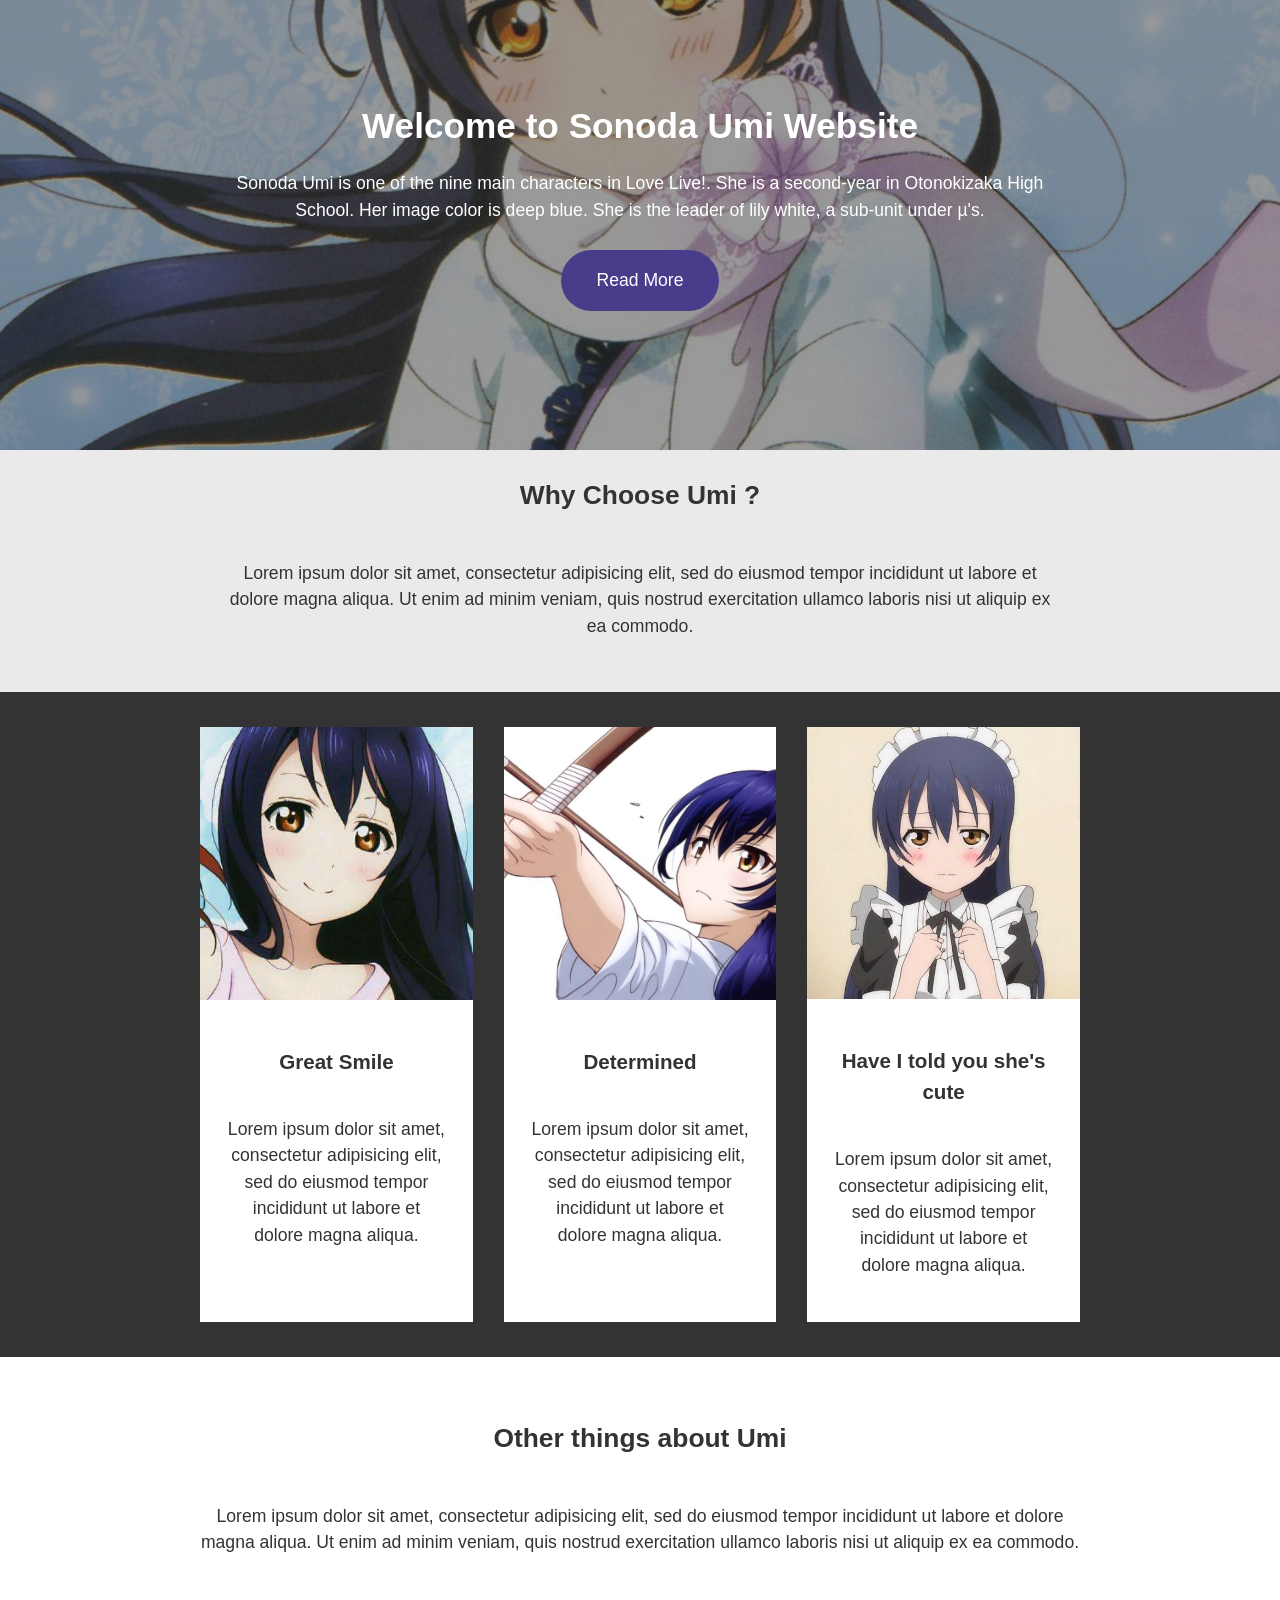
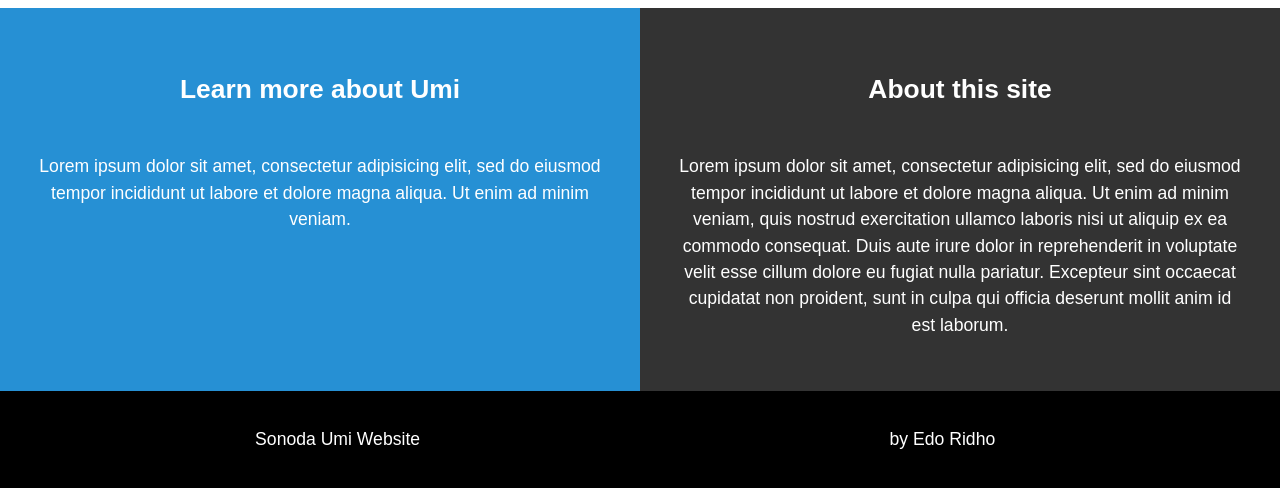
<file: index.html>
<!DOCTYPE html>
<html>
<head>
	<meta charset="utf-8">
	<title>Sonoda Umi</title>
	<link rel="stylesheet" type="text/css" href="style.css">
	<link rel="shortcut icon" href="favicon.ico">
</head>
<body>
	<header id="showcase" class="grid">
		<div class="bg-image"></div>
		<div class="content-wrap">
			<h1>Welcome to Sonoda Umi Website</h1>
			<p>Sonoda Umi is one of the nine main characters in Love Live!. She is a second-year in Otonokizaka High School. Her image
			color is deep blue. She is the leader of lily white, a sub-unit under µ's.</p>
			<a href="#section-b" class="btn">Read More</a>
		</div>
	</header>

	<main id="main">
		<section id="section-a" class="grid">
			<div class="content-wrap">
				<h2 class="content-title"> Why Choose Umi ? </h2>
				<div class="content-text">
				<p>Lorem ipsum dolor sit amet, consectetur adipisicing elit, sed do eiusmod
				tempor incididunt ut labore et dolore magna aliqua. Ut enim ad minim veniam,
				quis nostrud exercitation ullamco laboris nisi ut aliquip ex ea commodo.</p>
				</div>
			</div>
		</section>
		<section id="section-b" class="grid">
			<ul>
				<li>
					<div class="card">
						<img src="img/card1.jpg" alt="umi smile">
					</div>
					<div class="card-content">
						<h3 class="card-title">Great Smile</h3>
						<p>Lorem ipsum dolor sit amet, consectetur adipisicing elit, sed do eiusmod
						tempor incididunt ut labore et dolore magna aliqua.</p>
					</div>
				</li>
				<li>
					<div class="card">
						<img src="img/cards2.jpg" alt="umi archer">
					</div>
					<div class="card-content">
						<h3 class="card-title">Determined</h3>
						<p>Lorem ipsum dolor sit amet, consectetur adipisicing elit, sed do eiusmod
						tempor incididunt ut labore et dolore magna aliqua.</p>
					</div>
				</li>
				<li>
					<div class="card">
						<img src="img/card3.jpg" alt="umi is best girl">
					</div>
					<div class="card-content">
						<h3 class="card-title">Have I told you she's cute</h3>
						<p>Lorem ipsum dolor sit amet, consectetur adipisicing elit, sed do eiusmod
						tempor incididunt ut labore et dolore magna aliqua.</p>
					</div>
				</li>
			</ul>
		</section>
		<section id="section-c" class="grid">
			<div class="content-wrap">
				<h2 class="content-title">Other things about Umi</h2>
				<p>Lorem ipsum dolor sit amet, consectetur adipisicing elit, sed do eiusmod
				tempor incididunt ut labore et dolore magna aliqua. Ut enim ad minim veniam,
				quis nostrud exercitation ullamco laboris nisi ut aliquip ex ea commodo.</p>
			</div>
		</section>
		<section id="section-d" class="grid">
			<div class="box">
				<h2 class="content-title">Learn more about Umi</h2>
				<p>Lorem ipsum dolor sit amet, consectetur adipisicing elit, sed do eiusmod
				tempor incididunt ut labore et dolore magna aliqua. Ut enim ad minim veniam.</p>
			</div>
			<div class="box">
				<h2 class="content-title">About this site</h2>
				<p>Lorem ipsum dolor sit amet, consectetur adipisicing elit, sed do eiusmod
				tempor incididunt ut labore et dolore magna aliqua. Ut enim ad minim veniam,
				quis nostrud exercitation ullamco laboris nisi ut aliquip ex ea commodo
				consequat. Duis aute irure dolor in reprehenderit in voluptate velit esse
				cillum dolore eu fugiat nulla pariatur. Excepteur sint occaecat cupidatat non
				proident, sunt in culpa qui officia deserunt mollit anim id est laborum.</p>
			</div>
		</section>
	</main>
	<footer id="main-footer" class="grid">
		<div>Sonoda Umi Website</div>
		<div>by Edo Ridho</div>
	</footer>
</body>
</html>
</file>
<file: style.css>
body {
	margin: 0;
	font-family: sans-serif;
	background-color: #333;
	color: white;
	font-size: 1.1em;
	line-height: 1.5;
	text-align: center;
}

img {
	display: block;
	width: 100%;
	height: auto;
}

h1, h2, h3 {
	margin: 0;
	padding: 1em 0;
}

p {
	margin: 0;
	padding: 1em 0;
}

.btn {
	display: inline-block;
	background-color: #483d8b;
	color: white;
	text-decoration: none;
	padding: 1em 2em;
	border-radius: 50px;
	margin: 0.5em 0em;
}

.btn:hover {
	background-color: #eaeaea;
	color: #333;
}

#showcase {
	min-height: 450px;
	color: white;
	text-align: center;
}

#showcase .bg-image {
	position: absolute;
	background: #333 url(bg.jpg);
	background-position: center;
	background-repeat: no-repeat;
	background-size: auto;
	width: 100%;
	height: 450px;
	z-index: -1;
	opacity: 0.5;
}

#showcase h1 {
	padding-top: 100px;
	padding-bottom: 0;
}

#showcase .content-wrap,
#section-a .content-wrap {
	padding: 0 1.5em;
}

#section-a {
	background: #eaeaea;
	color: #333;
	padding-bottom: 2em;
}

#section-b {
	padding: 2em 1em 1em;
}

#section-b ul {
	list-style: none;
	margin: 0;
	padding: 0;
}

#section-b li {
	margin-bottom: 1em;
	background: #fff;
	color: #333;
}

.card-content {
	padding: 1.5em;
}

#section-c {
	background: #fff;
	color: #333;
	padding: 2em;
}

#section-d .box{
	padding: 2em;
	color: #fff;
}

#section-d .box:first-child {
	background: #2690d4;
}

#main-footer {
	padding: 2em;
	background: #000;
	color: #fff;
	text-align: center;
}

@media(min-width: 700px) {
	.grid {
		display: grid;
		grid-template-columns: 1fr repeat(2, minmax(auto, 25em)) 1fr;
	}

	.content-wrap, #section-b ul {
		grid-column: 2/4;
	}


	.box, #main-footer div {
		grid-column: span 2;
	}

	#section-b ul {
		display: flex;
		justify-content: space-between;
	}

	#section-b li {
		width: 31%;
	}	
}
</file>
